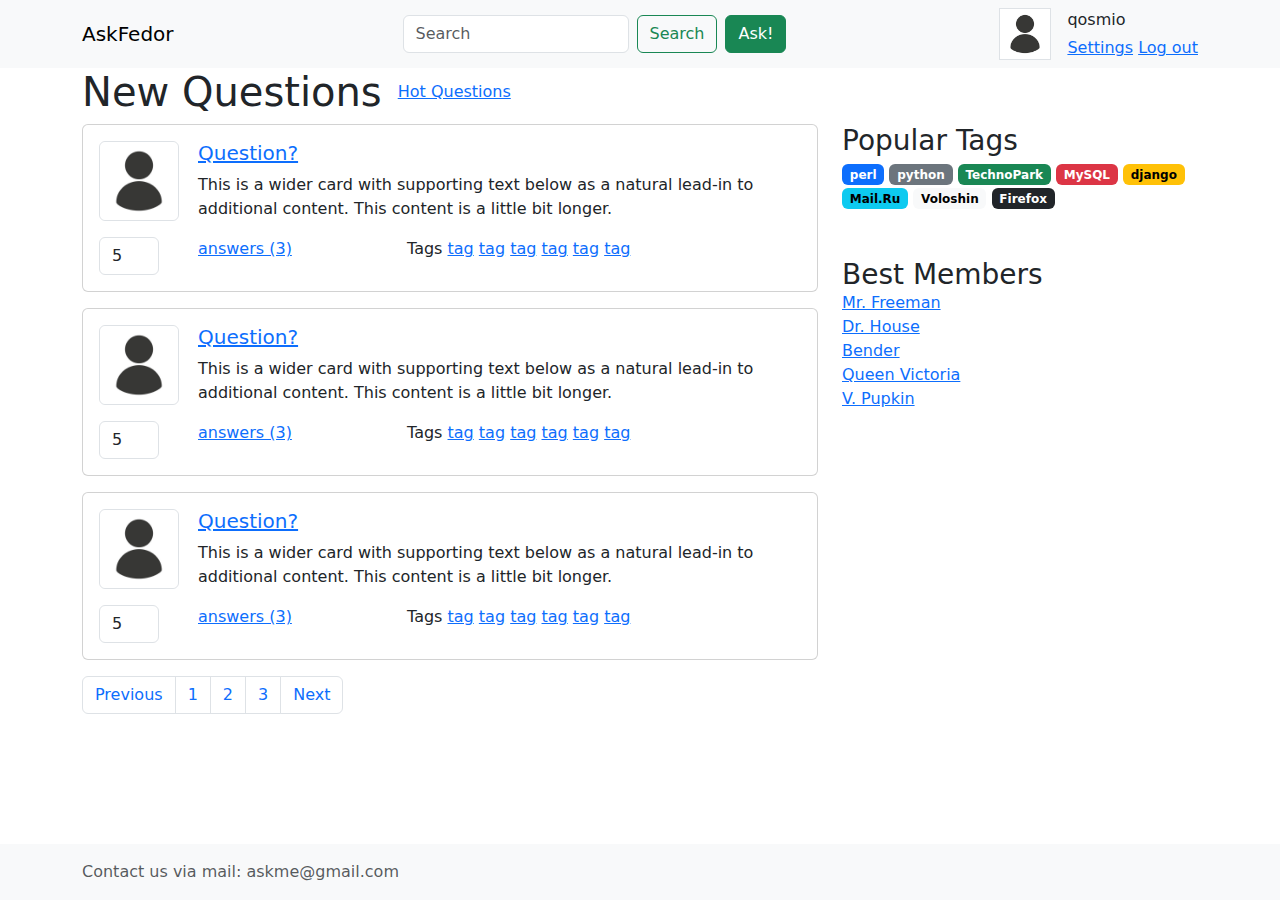
<file: templates/index.html>
<!doctype html>
<html lang="en">
  <head>
    <meta charset="utf-8" />
    <meta name="viewport" content="width=device-width, initial-scale=1" />
    <link rel="stylesheet" href="../static/css/bootstrap.css">
    <link rel="stylesheet" href="../static/css/index.css">
  </head>
  <body>
    <nav class="navbar bg-body-tertiary">
      <div class="container-sm-fluid container-lg">
        <a class="navbar-brand">AskFedor</a>
        <form class="d-flex" role="search">
          <input
            class="form-control me-2"
            type="search"
            placeholder="Search"
            aria-label="Search"
          />
          <button class="btn btn-outline-success me-2" type="submit">Search</button>
          <button class="btn btn-success" type="submit">Ask!</button>
        </form>
        <div class="d-flex justify-content-between gap-3">
          <div class="border">
            <img src="../static/img/img.png" width="50" height="50" />
          </div>
          <div class="d-flex flex-column justify-content-between">
            <div>qosmio</div>
            <div>
              <a href="/settings.html">Settings</a>
              <a href="/logout.html">Log out</a>
            </div>
          </div>
        </div>
      </div>
    </nav>

    <main class="container-fluid container-lg">
      <div class="d-flex gap-3 align-items-center mb-2">
        <h1>New Questions</h1>
        <a href="/hot.html">Hot Questions</a>
      </div>

      <div class="row">
        <div class="col-8">
          <article class="card mb-3 w-100">
            <div class="row g-0">
              <div class="col-2 p-3" style="width: 115px">
                <div class="border rounded mb-3" style="height: 80px; width: 80px">
                  <img
                    src="../static/img/img.png"
                    class="img-fluid rounded avatar-width h-100"
                    alt="..."
                  />
                </div>
                <div class="input-group flex-nowrap input-group-width">
                  <input type="number" value="5" class="form-control" />
                </div>
              </div>
              <div class="col">
                <div class="card-body ps-0">
                  <h5 class="card-title">
                    <a href="/question.html">Question?</a>
                  </h5>
                  <p class="card-text">
                    This is a wider card with supporting text below as a natural
                    lead-in to additional content. This content is a little bit
                    longer.
                  </p>
                  <div class="row">
                    <a class="col-4" href="/question.html">answers (3)</a>
                    <div class="col-8">
                      <span>Tags</span>
                      <a href="/tag.html">tag</a>
                      <a href="/tag.html">tag</a>
                      <a href="/tag.html">tag</a>
                      <a href="/tag.html">tag</a>
                      <a href="/tag.html">tag</a>
                      <a href="/tag.html">tag</a>
                    </div>
                  </div>
                </div>
              </div>
            </div>
          </article>
          <article class="card mb-3 w-100">
            <div class="row g-0">
              <div class="col-2 p-3" style="width: 115px">
                <div class="border rounded mb-3" style="height: 80px; width: 80px">
                  <img
                    src="../static/img/img.png"
                    class="img-fluid rounded avatar-width h-100"
                    alt="..."
                  />
                </div>
                <div class="input-group flex-nowrap input-group-width">
                  <input type="number" value="5" class="form-control" />
                </div>
              </div>
              <div class="col">
                <div class="card-body ps-0">
                  <h5 class="card-title">
                    <a href="/question.html">Question?</a>
                  </h5>
                  <p class="card-text">
                    This is a wider card with supporting text below as a natural
                    lead-in to additional content. This content is a little bit
                    longer.
                  </p>
                  <div class="row">
                    <a class="col-4" href="/question.html">answers (3)</a>
                    <div class="col-8">
                      <span>Tags</span>
                      <a href="/tag.html">tag</a>
                      <a href="/tag.html">tag</a>
                      <a href="/tag.html">tag</a>
                      <a href="/tag.html">tag</a>
                      <a href="/tag.html">tag</a>
                      <a href="/tag.html">tag</a>
                    </div>
                  </div>
                </div>
              </div>
            </div>
          </article>
          <article class="card mb-3 w-100">
            <div class="row g-0">
              <div class="col-2 p-3" style="width: 115px">
                <div class="border rounded mb-3" style="height: 80px; width: 80px">
                  <img
                    src="../static/img/img.png"
                    class="img-fluid rounded avatar-width h-100"
                    alt="..."
                  />
                </div>
                <div class="input-group flex-nowrap input-group-width">
                  <input type="number" value="5" class="form-control" />
                </div>
              </div>
              <div class="col">
                <div class="card-body ps-0">
                  <h5 class="card-title">
                    <a href="/question.html">Question?</a>
                  </h5>
                  <p class="card-text">
                    This is a wider card with supporting text below as a natural
                    lead-in to additional content. This content is a little bit
                    longer.
                  </p>
                  <div class="row">
                    <a class="col-4" href="/question.html">answers (3)</a>
                    <div class="col-8">
                      <span>Tags</span>
                      <a href="/tag.html">tag</a>
                      <a href="/tag.html">tag</a>
                      <a href="/tag.html">tag</a>
                      <a href="/tag.html">tag</a>
                      <a href="/tag.html">tag</a>
                      <a href="/tag.html">tag</a>
                    </div>
                  </div>
                </div>
              </div>
            </div>
          </article>
          <nav aria-label="Page navigation example">
            <ul class="pagination">
              <li class="page-item">
                <a class="page-link" href="#">Previous</a>
              </li>
              <li class="page-item"><a class="page-link" href="#">1</a></li>
              <li class="page-item"><a class="page-link" href="#">2</a></li>
              <li class="page-item"><a class="page-link" href="#">3</a></li>
              <li class="page-item"><a class="page-link" href="#">Next</a></li>
            </ul>
          </nav>
        </div>
        <div class="col-4">
          <h3>Popular Tags</h3>
          <div class="row mt-1">
            <div class="col">
              <span class="badge text-bg-primary">perl</span>
              <span class="badge text-bg-secondary">python</span>
              <span class="badge text-bg-success">TechnoPark</span>
              <span class="badge text-bg-danger">MySQL</span>
              <span class="badge text-bg-warning">django</span>
              <span class="badge text-bg-info">Mail.Ru</span>
              <span class="badge text-bg-light">Voloshin</span>
              <span class="badge text-bg-dark">Firefox</span>
            </div>
          </div>
          <h3 class="mt-5">Best Members</h3>
          <div>
            <a href="/member.html" class="d-block">Mr. Freeman</a>
            <a href="/member.html" class="d-block">Dr. House</a>
            <a href="/member.html" class="d-block">Bender</a>
            <a href="/member.html" class="d-block">Queen Victoria</a>
            <a href="/member.html" class="d-block">V. Pupkin</a>
          </div>
        </div>
      </div>
    </main>
    <footer class="fixed-bottom p-3 bg-light">
      <div class="container">
        <span class="text-muted">Contact us via mail: askme@gmail.com</span>
      </div>
    </footer>
  </body>
</html>
</file>
<file: static/css/index.css>
body {
    margin: 0;
}

h1,
h2,
h3,
h4,
h5,
h6 {
    margin: 0;
}

.avatar-width {
    width: 80px;
}

.input-group-width {
    width: 60px;
}

hr {
    border: none;
    height: 1px;
    /* Set the hr color */
    color: #333;  /* old IE */
    background-color: #333;  /* Modern Browsers */
}
</file>
